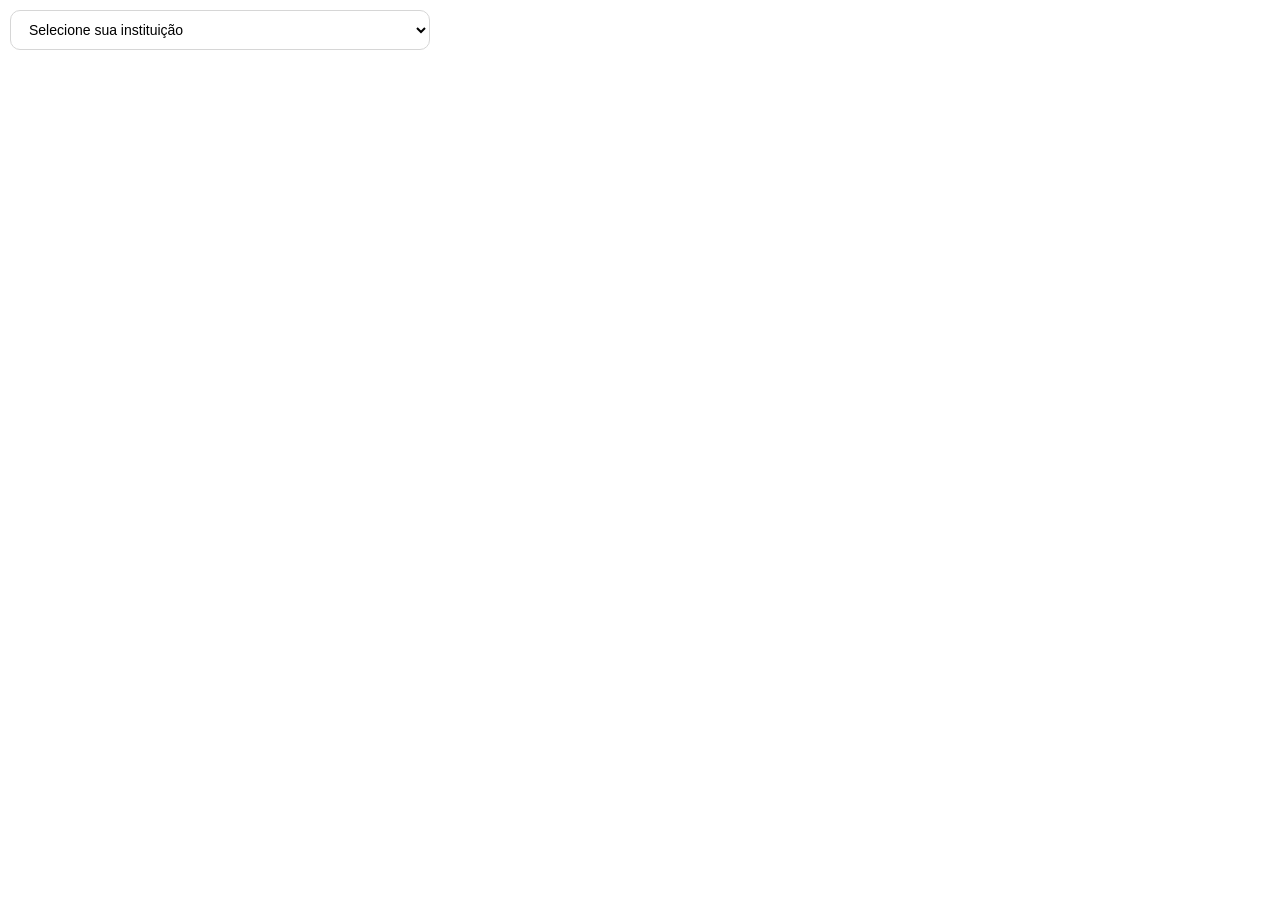
<file: index.html>
<!DOCTYPE html>
<html lang="pt-br">

<head>

<meta charset="UTF-8">

<meta name="viewport" content="width=device-width, initial-scale=1.0">

<title>Central de Atendimento</title>

<link rel="stylesheet" href="style.css">

</head>

<body>

<div id="central-atendimento"></div>

<script src="suporte.js"></script>

</body>

</html>
</file>
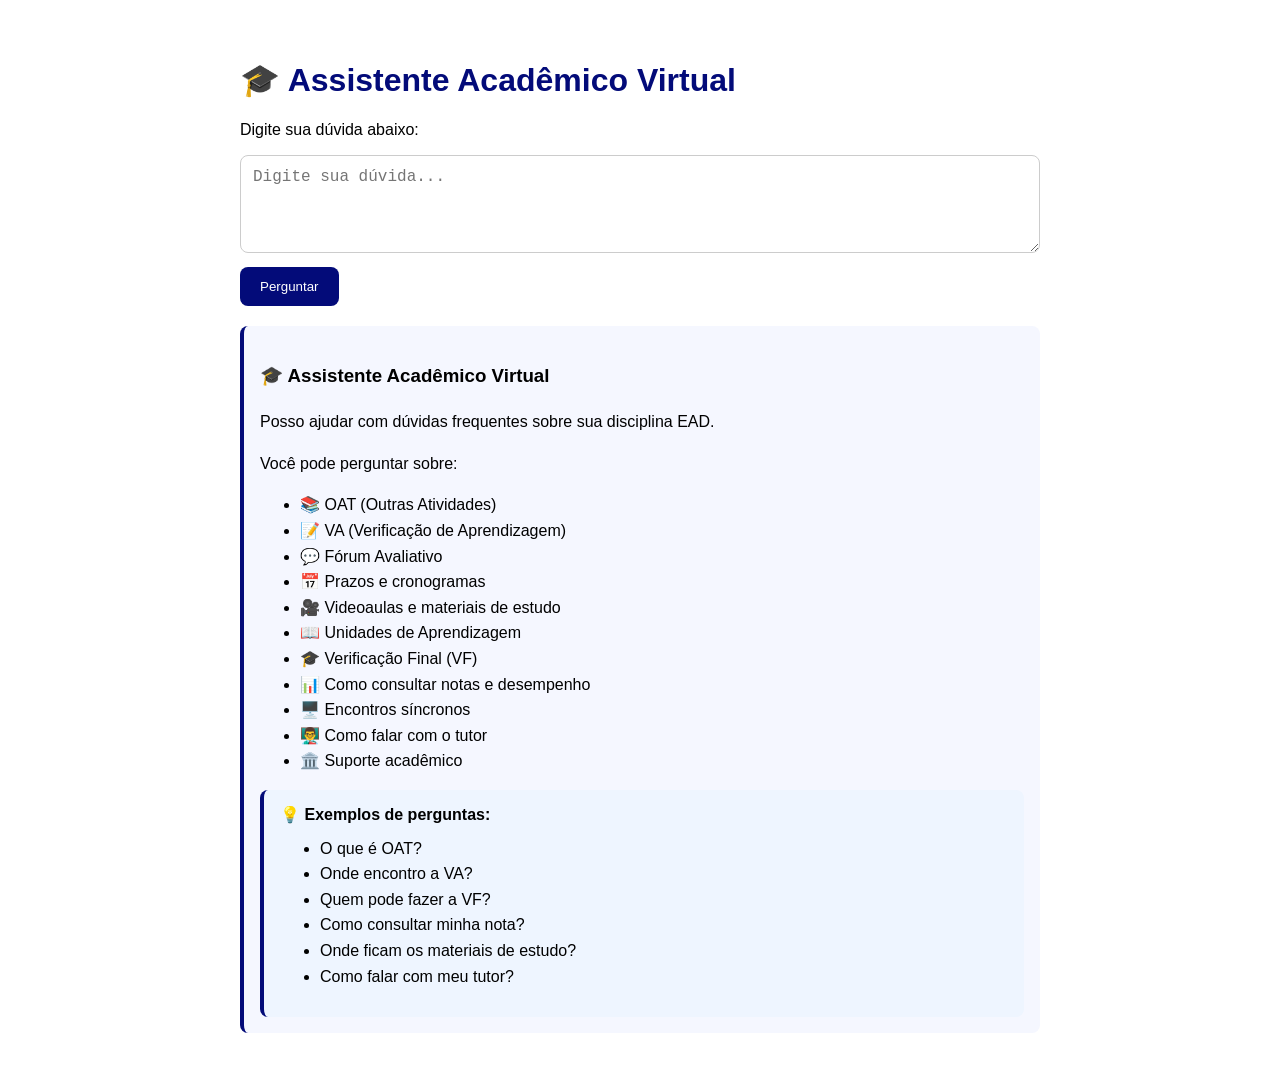
<file: chatbot/index.html>
<!DOCTYPE html>

<html lang="pt-BR">

<head>

<meta charset="UTF-8">

<meta name="viewport" content="width=device-width, initial-scale=1.0">

<title>Assistente Acadêmico Virtual</title>

<style>

body{

font-family:Arial, sans-serif;

max-width:800px;

margin:20px auto;

padding:20px;

}

h1{

color:#030b79;

}

#pergunta{

width:100%;

padding:12px;

font-size:16px;

border:1px solid #ccc;

border-radius:8px;

box-sizing:border-box;

}

button{

margin-top:10px;

padding:12px 20px;

background:#030b79;

color:white;

border:none;

border-radius:8px;

cursor:pointer;

}

button:hover{

opacity:0.9;

}

#resposta{

margin-top:20px;

padding:16px;

background:#f5f7ff;

border-left:4px solid #030b79;

border-radius:8px;

min-height:40px;

  line-height:1.6;
}
  #resposta a{

color:#030b79;

font-weight:bold;
    text-decoration:none;

}

#resposta a:hover{

text-decoration:underline;

}


</style>

</head>

<body>

<h1>🎓 Assistente Acadêmico Virtual</h1>

<p>

Digite sua dúvida abaixo:

</p>

<textarea
id="pergunta"
placeholder="Digite sua dúvida..."
rows="4"
style="
width:100%;
padding:12px;
font-size:16px;
border:1px solid #ccc;
border-radius:8px;
box-sizing:border-box;
resize:vertical;
">
</textarea>

<button onclick="perguntar()">

Perguntar

</button>

<div id="resposta">

<h3>🎓 Assistente Acadêmico Virtual</h3>

<p>
Posso ajudar com dúvidas frequentes sobre sua disciplina EAD.
</p>

<p>
Você pode perguntar sobre:
</p>

<ul>

<li>📚 OAT (Outras Atividades)</li>

<li>📝 VA (Verificação de Aprendizagem)</li>

<li>💬 Fórum Avaliativo</li>

<li>📅 Prazos e cronogramas</li>

<li>🎥 Videoaulas e materiais de estudo</li>

<li>📖 Unidades de Aprendizagem</li>

<li>🎓 Verificação Final (VF)</li>

<li>📊 Como consultar notas e desempenho</li>

<li>🖥️ Encontros síncronos</li>

<li>👨‍🏫 Como falar com o tutor</li>

<li>🏛️ Suporte acadêmico</li>

</ul>

<div style="
background:#eef5ff;
border-left:4px solid #030b79;
border-radius:8px;
padding:12px 16px;
margin-top:16px;
">

💡 <strong>Exemplos de perguntas:</strong>

<ul style="margin-top:8px;">

<li>O que é OAT?</li>

<li>Onde encontro a VA?</li>

<li>Quem pode fazer a VF?</li>

<li>Como consultar minha nota?</li>

<li>Onde ficam os materiais de estudo?</li>

<li>Como falar com meu tutor?</li>

</ul>

</div>

</div>
<script>

document.addEventListener('DOMContentLoaded', function(){

const campoPergunta = document.getElementById('pergunta');

campoPergunta.addEventListener('keydown', function(event){

if(event.key === 'Enter' && !event.shiftKey){

event.preventDefault();

perguntar();

}

});

});

</script>
  
<script src="chatbot.js"></script>

</body>

</html>
</file>
<file: style.css>
body{

font-family: Arial, sans-serif;
margin:0;
padding:10px;
background:transparent;

}

/* DROPDOWN */

.select-wrapper{

margin-bottom:16px;

}

#ies-select{

width:100%;
max-width:420px;

padding:10px 14px;

border-radius:10px;
border:1px solid #d6d6d6;

font-size:14px;

background:white;

box-sizing:border-box;

}

/* CARD */

.card-resultado{

background:white;

padding:18px;

border-radius:14px;

border:1px solid #ececec;

box-shadow:0 1px 4px rgba(0,0,0,0.05);

max-width:520px;

}

/* LOGO */

.logo-ies{

max-width:240px;
max-height:90px;

object-fit:contain;

display:block;

margin-bottom:16px;

}

/* TÍTULO */

h2{

font-size:20px;

margin-top:0;
margin-bottom:18px;

text-align:left;

color:#222;

}

/* TEXTOS */

p{

margin-bottom:14px;

line-height:1.5;

font-size:14px;

color:#444;

}

/* LINKS */

a{

color:#0056b3;

text-decoration:none;

word-break:break-word;

}

a:hover{

text-decoration:underline;

}
</file>
